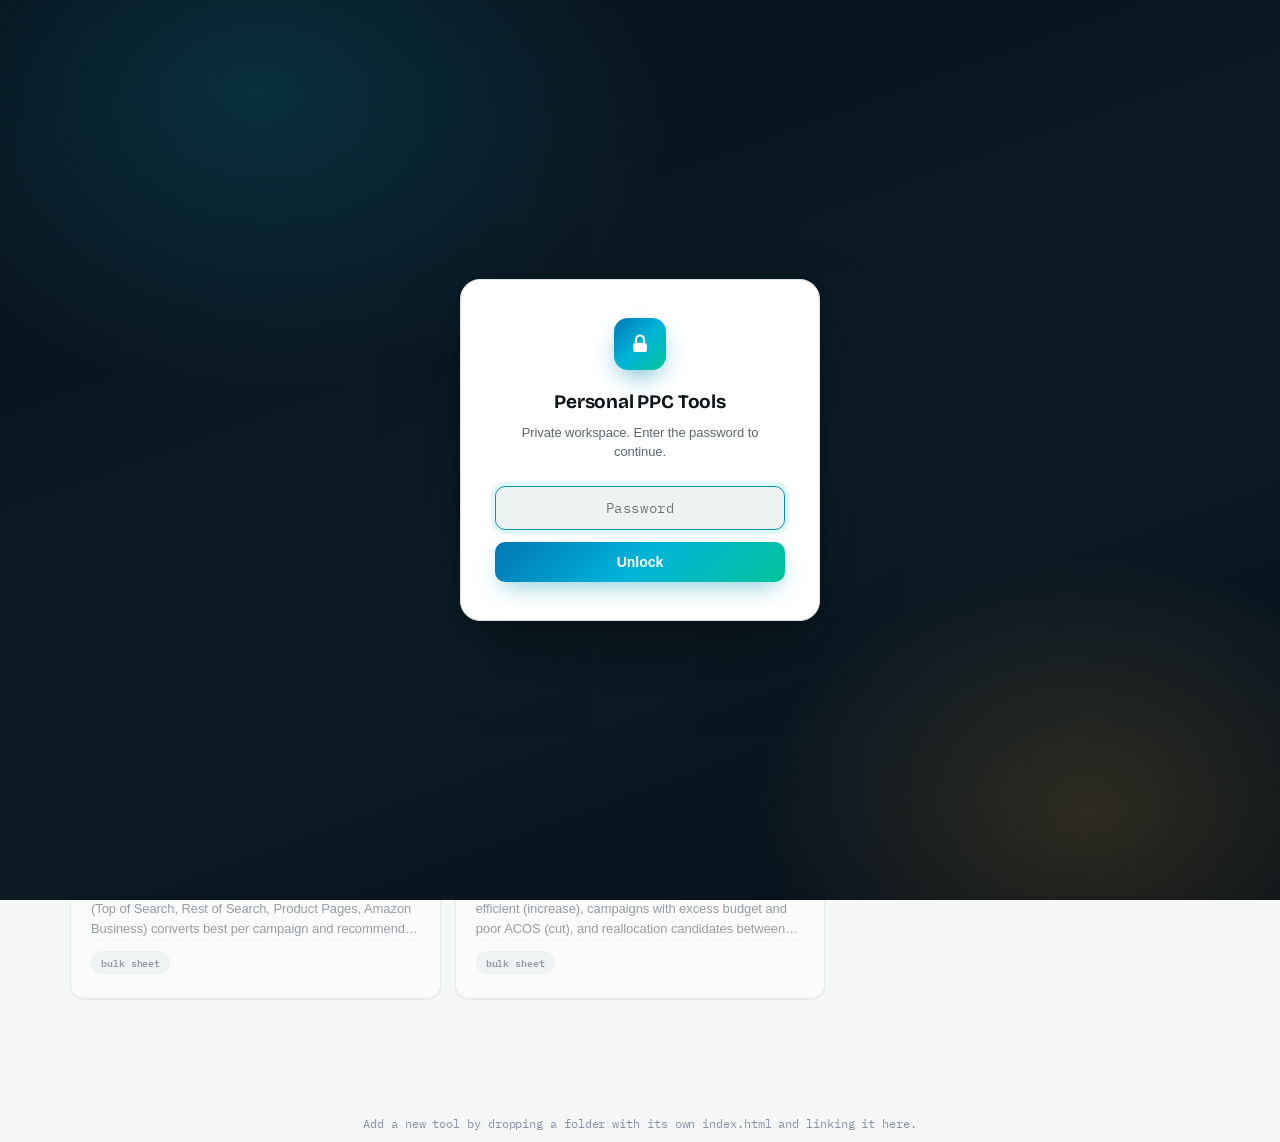
<file: index.html>
<!DOCTYPE html>
<html lang="en">
<head>
<meta charset="UTF-8">
<meta http-equiv="Cache-Control" content="no-cache, must-revalidate">
<meta name="viewport" content="width=device-width, initial-scale=1.0">
<title>PPC Tools</title>
<link rel="preconnect" href="https://fonts.googleapis.com">
<link rel="preconnect" href="https://fonts.gstatic.com" crossorigin>
<link rel="stylesheet" href="https://fonts.googleapis.com/css2?family=Bricolage+Grotesque:opsz,wght@12..96,400..800&family=Source+Serif+4:ital,opsz,wght@0,8..60,400..600;1,8..60,400..500&family=IBM+Plex+Mono:wght@400;500;600&display=swap">
<link rel="stylesheet" href="shared/theme.css?v=12">
<style>body{visibility:hidden}</style>
<script src="shared/theme-toggle.js?v=4" defer></script>
<script src="shared/gate.js?v=4" defer></script>
</head>
<body>

<header class="top">
  <div class="wrap">
    <div class="brand">
      <span class="brand-mark"></span>
      <h1>PPC Tools</h1>
    </div>
    <div class="right">
      <span class="ppc-badge"><svg width="10" height="10" viewBox="0 0 24 24" fill="none"><rect x="5" y="11" width="14" height="9" rx="2.5" fill="currentColor"/><path d="M8 11V7.5a4 4 0 0 1 8 0V11" stroke="currentColor" stroke-width="2.2" fill="none" stroke-linecap="round"/></svg>Private</span>
      <span id="ppcAuthSlot"></span>
    </div>
  </div>
</header>

<div class="wrap">
  <div class="hero">
    <span class="eyebrow"><span class="dot"></span>Personal toolkit</span>
    <h1>Your Amazon PPC <em>command center</em>.</h1>
    <p class="sub">Everything here runs client-side — files parse entirely in your browser, nothing is ever uploaded. Pick a tool, drop in a report, get real findings.</p>
  </div>

  <h3 class="group">Live</h3>
  <ul class="tool-list">
    <li>
      <a class="tool" href="ppc-multi-report-audit/">
        <div class="tool-head"><h2>Multi-Report PPC Audit</h2><span class="status live">Live</span></div>
        <p>Bulk sheet + search term report + business report → account overview, ad type / targeting / match type breakdowns, harvest &amp; wasted-spend findings, untargeted ASIN opportunities, and dynamic recommendations.</p>
        <div class="tags"><span class="tag">bulk sheet</span><span class="tag">search term report</span><span class="tag">business report</span></div>
      </a>
    </li>
    <li>
      <a class="tool" href="negation-tool/">
        <div class="tool-head"><h2>Negation Tool</h2><span class="status live">Live</span></div>
        <p>Bulk sheet + search term report → the back half of the harvest waterfall: terms already harvested elsewhere that still need negating in their discovery campaign, plus plain wasted-spend negatives. Checks existing negatives first so nothing gets recommended twice.</p>
        <div class="tags"><span class="tag">bulk sheet</span><span class="tag">search term report</span></div>
      </a>
    </li>
    <li>
      <a class="tool" href="harvest-tool/">
        <div class="tool-head"><h2>Harvest Tool</h2><span class="status live">Live</span></div>
        <p>Bulk sheet + search term report → two-way harvest: promote proven terms to their own Exact keyword, or isolate proven Broad/Phrase terms into a dedicated keyword at the same match type. Exports a ready-to-paste new-keyword CSV.</p>
        <div class="tags"><span class="tag">bulk sheet</span><span class="tag">search term report</span></div>
      </a>
    </li>
  </ul>

  <h3 class="group">Planned</h3>
  <ul class="tool-list">
    <li>
      <div class="tool planned">
        <div class="tool-head"><h2>SQP → Bulk</h2><span class="status planned">Planned</span></div>
        <p>Search Query Performance report → finds search queries with strong organic/market performance that have no matching keyword or target in the bulk file yet — real demand not captured by PPC at all.</p>
        <div class="tags"><span class="tag">SQP report</span><span class="tag">bulk sheet</span></div>
      </div>
    </li>
    <li>
      <div class="tool planned">
        <div class="tool-head"><h2>SQP + STR Cross-Check</h2><span class="status planned">Planned</span></div>
        <p>Search Query Performance report + search term report → compares your own PPC performance against total market demand for the same query, to separate "nobody converts on this" from "the market converts fine, my ad underperforms."</p>
        <div class="tags"><span class="tag">SQP report</span><span class="tag">search term report</span></div>
      </div>
    </li>
    <li>
      <div class="tool planned">
        <div class="tool-head"><h2>Bid Optimization</h2><span class="status planned">Planned</span></div>
        <p>Bulk sheet → recommends bid increases/decreases with selectable strategy filters (ACOS-based, CVR-based, RPC-based, margin-based) rather than one fixed formula.</p>
        <div class="tags"><span class="tag">bulk sheet</span></div>
      </div>
    </li>
    <li>
      <div class="tool planned">
        <div class="tool-head"><h2>Placement Optimization</h2><span class="status planned">Planned</span></div>
        <p>Bulk sheet (placement rows) → finds which placement (Top of Search, Rest of Search, Product Pages, Amazon Business) converts best per campaign and recommends a specific % bid adjustment based on the ACOS/CVR gap.</p>
        <div class="tags"><span class="tag">bulk sheet</span></div>
      </div>
    </li>
    <li>
      <div class="tool planned">
        <div class="tool-head"><h2>Budget Optimization</h2><span class="status planned">Planned</span></div>
        <p>Bulk sheet → flags campaigns capping out early that are efficient (increase), campaigns with excess budget and poor ACOS (cut), and reallocation candidates between the two — the gap Amazon's native budget rules don't fill (increase-only).</p>
        <div class="tags"><span class="tag">bulk sheet</span></div>
      </div>
    </li>
  </ul>
</div>
<footer>Add a new tool by dropping a folder with its own index.html and linking it here.</footer>
</body>
</html>
</file>
<file: shared/theme.css>
/* =====================================================================
   THEME — shared visual system. Accent is an ocean gradient (deep blue
   -> cyan -> sea green) per Erika's request; type system (Bricolage
   Grotesque / IBM Plex Mono / Source Serif 4) still sourced from
   erikajoygangan-amzppc.com. Swap :root / [data-theme=dark] tokens to
   rebrand; components below reference tokens only.
===================================================================== */

:root{
  --bg:#f5f7f7;
  --bg-grad: radial-gradient(ellipse 900px 500px at 15% -5%, var(--accent-soft) 0%, transparent 60%),
             radial-gradient(700px 420px at 100% 0%, var(--accent-2-soft) 0%, transparent 55%);
  --surface:#ffffff;
  --surface-2:#eef2f2;
  --border:#dbe3e3;
  --border-soft:#e8ecec;
  --text:#10151a;
  --text-muted:#5b6670;
  --text-faint:#8892a6;

  --accent:#0891b2;
  --accent-strong:#075985;
  --accent-soft:#e0f7fa;
  --accent-ink:#032c34;
  --accent-grad: linear-gradient(135deg, #0077b6 0%, #00b4d8 50%, #02c39a 100%);

  --accent-2:#d9962f;
  --accent-2-soft:#f8e4bd;

  --good:#1c8f5e;
  --good-soft:#e5f5ec;
  --bad:#b8402f;
  --bad-soft:#fbe9e6;
  --warn:#a8721a;
  --warn-soft:#faf1de;

  --chart-1:#0891b2; --chart-2:#02c39a; --chart-3:#d9962f; --chart-4:#b8402f; --chart-5:#8a6fb0;

  --font-body:-apple-system,BlinkMacSystemFont,"Segoe UI",Roboto,Helvetica,Arial,sans-serif;
  --font-display:"Bricolage Grotesque",-apple-system,BlinkMacSystemFont,"Segoe UI",sans-serif;
  --font-mono:"IBM Plex Mono",ui-monospace,SFMono-Regular,Menlo,Consolas,monospace;
  --font-serif:"Source Serif 4",Georgia,"Times New Roman",serif;

  --radius-sm:8px;
  --radius:12px;
  --radius-lg:14px;
  --shadow-sm:0 1px 2px rgba(16,21,26,.05), 0 1px 1px rgba(16,21,26,.04);
  --shadow:0 10px 24px -10px rgba(8,145,178,.18), 0 4px 10px -4px rgba(16,21,26,.06);
  --shadow-lg:0 28px 60px -20px rgba(8,145,178,.3), 0 8px 24px -8px rgba(16,21,26,.16);
  --ease:cubic-bezier(.2,.8,.2,1);
}

:root[data-theme="dark"]{
  --bg:#0a0c10;
  --bg-grad: radial-gradient(600px 340px at 12% -10%, rgba(34,211,238,.05) 0%, transparent 70%),
             radial-gradient(500px 300px at 100% 0%, rgba(217,150,47,.035) 0%, transparent 70%);
  --surface:#12161c;
  --surface-2:#181d25;
  --border:#262c35;
  --border-soft:#1c212a;
  --text:#eceef1;
  --text-muted:#8d95a1;
  --text-faint:#5b6270;

  --accent:#22d3ee;
  --accent-strong:#7dd3fc;
  --accent-soft:#122732;
  --accent-ink:#ecfeff;
  --accent-grad: linear-gradient(135deg, #38bdf8 0%, #22d3ee 50%, #34d399 100%);

  --accent-2:#d9a441;
  --accent-2-soft:#332711;

  --good:#4cb87a;
  --good-soft:#103322;
  --bad:#e2685f;
  --bad-soft:#351815;
  --warn:#d9a441;
  --warn-soft:#332711;

  --shadow-sm:0 1px 2px rgba(0,0,0,.4);
  --shadow:0 10px 24px -10px rgba(34,211,238,.14), 0 4px 12px -4px rgba(0,0,0,.5);
  --shadow-lg:0 28px 60px -20px rgba(34,211,238,.2), 0 8px 24px -8px rgba(0,0,0,.6);
}

*{box-sizing:border-box;}
html{-webkit-font-smoothing:antialiased; text-rendering:optimizeLegibility; scroll-behavior:smooth;}
body{
  margin:0; color:var(--text);
  background-color:var(--bg); background-image:var(--bg-grad); background-attachment:fixed;
  font-family:var(--font-body);
  line-height:1.5; letter-spacing:-.005em;
  transition:background-color .25s var(--ease), color .25s var(--ease);
}
::selection{ background:var(--accent-soft); color:var(--accent-strong); }

/* ---------------- motion primitives ---------------- */
@keyframes ppcRise{ from{ opacity:0; transform:translateY(10px); } to{ opacity:1; transform:translateY(0); } }
@keyframes ppcPop{ from{ opacity:0; transform:scale(.94); } to{ opacity:1; transform:scale(1); } }
@keyframes ppcSpin{ to{ transform:rotate(360deg); } }
.ppc-rise{ animation:ppcRise .5s var(--ease) backwards; }
.ppc-pop{ animation:ppcPop .35s var(--ease) backwards; }
.spinner{
  display:inline-block; width:14px; height:14px; border-radius:50%;
  border:2px solid rgba(255,255,255,.4); border-top-color:#fff;
  animation:ppcSpin .7s linear infinite; vertical-align:-2px; margin-right:8px;
}
@media (prefers-reduced-motion: reduce){
  *, *::before, *::after{ animation-duration:.001ms !important; animation-iteration-count:1 !important; transition-duration:.001ms !important; }
}

.wrap{max-width:1180px; margin:0 auto; padding:24px 20px 80px;}

/* ---------------- header ---------------- */
header.top{
  background:var(--surface);
  background:color-mix(in srgb, var(--surface) 72%, transparent);
  backdrop-filter:blur(8px); -webkit-backdrop-filter:blur(8px);
  border-bottom:1px solid var(--border-soft); padding:16px 20px; position:sticky; top:0; z-index:40;
}
header.top .wrap{padding:0; display:flex; align-items:center; justify-content:space-between; flex-wrap:wrap; gap:10px;}
header.top .brand{display:flex; align-items:center; gap:14px;}
.back-link{
  display:inline-flex; align-items:center; gap:6px; text-decoration:none; flex:0 0 auto;
  color:var(--accent-strong); font-size:12.5px; font-weight:800; font-family:var(--font-mono);
  padding:7px 14px 7px 10px; border-radius:999px; border:1.5px solid var(--accent);
  background:var(--accent-soft);
  box-shadow:0 2px 8px -2px color-mix(in srgb, var(--accent) 35%, transparent);
  transition:color .15s var(--ease), border-color .15s var(--ease), background .15s var(--ease), transform .15s var(--ease), box-shadow .15s var(--ease);
}
.back-link svg{ width:13px !important; height:13px !important; display:block; transition:transform .2s var(--ease); }
.back-link:hover{ color:#fff; border-color:var(--accent-strong); background:var(--accent-grad); transform:translateY(-1px); box-shadow:0 6px 16px -2px color-mix(in srgb, var(--accent) 55%, transparent); }
.back-link:hover svg{ transform:translateX(-3px); }
.back-link:active{ transform:scale(.96); }
header.top .brand-mark{
  width:28px; height:28px; border-radius:8px; background:var(--accent-grad);
  box-shadow:0 4px 12px -2px rgba(8,145,178,.45); flex:0 0 auto;
}
header.top a.home-link{ text-decoration:none; color:inherit; display:flex; align-items:center; gap:10px; }
header.top h1{font-family:var(--font-display); font-size:16.5px; margin:0; font-weight:700; letter-spacing:-.015em;}
header.top .right{display:flex; align-items:center; gap:8px;}

/* private-workspace badge */
.ppc-badge{
  display:inline-flex; align-items:center; gap:5px; height:30px; padding:0 11px;
  background:linear-gradient(135deg, var(--accent-soft), var(--accent-2-soft));
  border:1px solid color-mix(in srgb, var(--accent) 30%, var(--border));
  border-radius:999px; color:var(--accent-strong); font-size:10px; font-weight:700;
  font-family:var(--font-mono); letter-spacing:.03em; text-transform:uppercase; white-space:nowrap;
}
.ppc-badge svg{ width:10px !important; height:10px !important; flex:0 0 auto; display:block; }

/* ---------------- headings / sections ---------------- */
h2.section-title{
  font-family:var(--font-display); font-size:20px; margin:44px 0 4px; font-weight:700; letter-spacing:-.015em;
  display:flex; align-items:center; gap:10px; color:var(--text);
}
p.section-sub{color:var(--text-muted); font-size:13.5px; margin:0 0 16px;}

/* ---------------- cards ---------------- */
.card{
  background:var(--surface); border:1px solid var(--border); border-radius:var(--radius-lg);
  box-shadow:var(--shadow-sm); padding:22px;
  transition:box-shadow .25s var(--ease), transform .25s var(--ease), border-color .25s var(--ease), background .25s var(--ease);
  animation:ppcRise .45s var(--ease) backwards;
}
.card + .card{margin-top:16px;}

/* ---------------- section jump nav ---------------- */
.section-nav{
  position:sticky; top:60px; z-index:39;
  display:flex; gap:6px; overflow-x:auto; padding:10px 2px 12px;
  margin:0 0 16px; background:var(--bg); background:color-mix(in srgb, var(--bg) 88%, transparent);
  backdrop-filter:blur(6px); -webkit-backdrop-filter:blur(6px);
  border-bottom:1px solid var(--border-soft);
  scrollbar-width:thin;
}
.section-nav a{
  flex:0 0 auto; display:inline-flex; align-items:center; text-decoration:none;
  font-family:var(--font-mono); font-size:11.5px; font-weight:700; letter-spacing:.02em;
  color:var(--text-muted); background:var(--surface); border:1px solid var(--border);
  padding:7px 14px; border-radius:999px; white-space:nowrap;
  transition:color .15s var(--ease), border-color .15s var(--ease), background .15s var(--ease), transform .15s var(--ease), box-shadow .15s var(--ease);
}
.section-nav a:hover{ color:var(--accent-strong); border-color:var(--accent); background:var(--accent-soft); transform:translateY(-1px); }
.section-nav a.active{
  color:#fff; background:var(--accent-grad); border-color:transparent;
  box-shadow:0 4px 12px -2px color-mix(in srgb, var(--accent) 50%, transparent);
}

/* ---------------- upload panel ---------------- */
.upload-grid{display:grid; grid-template-columns:repeat(auto-fill,minmax(260px,1fr)); gap:14px; margin-top:16px; align-items:stretch;}
.drop{
  border:1.5px dashed var(--border); border-radius:var(--radius); padding:18px;
  background:var(--surface-2); cursor:pointer; transition:border-color .18s var(--ease), background .18s var(--ease), transform .12s var(--ease);
  text-align:left; display:flex; flex-direction:column; min-height:120px; min-width:0;
}
.drop:hover{border-color:var(--accent); background:var(--accent-soft); transform:translateY(-1px);}
.drop.drag{border-color:var(--accent); background:var(--accent-soft); transform:scale(1.01); box-shadow:0 0 0 4px var(--accent-soft);}
.drop h3{margin:0 0 4px; font-size:14.5px; font-weight:600;}
.drop p{
  margin:0; font-size:12.5px; color:var(--text-muted); line-height:1.5;
  display:-webkit-box; -webkit-box-orient:vertical; -webkit-line-clamp:2; overflow:hidden;
}
.drop .file-state{
  margin-top:auto; padding-top:8px; font-size:12px; font-weight:600; font-family:var(--font-mono);
  white-space:nowrap; overflow:hidden; text-overflow:ellipsis; max-width:100%; min-width:0; width:100%;
}
.drop input[type=file]{display:none;}
.required-badge{display:inline-block; font-size:10px; padding:2px 8px; border-radius:999px; background:var(--accent-soft); color:var(--accent-strong); margin-left:6px; font-weight:700; font-family:var(--font-mono); letter-spacing:.02em;}
.optional-badge{display:inline-block; font-size:10px; padding:2px 8px; border-radius:999px; background:var(--surface-2); border:1px solid var(--border-soft); color:var(--text-muted); margin-left:6px; font-weight:700; font-family:var(--font-mono);}

/* ---------------- form fields ---------------- */
.field-row{display:flex; gap:14px; margin-top:14px; flex-wrap:wrap;}
.field{flex:1; min-width:180px;}
.field label{display:block; font-size:12px; color:var(--text-muted); margin-bottom:4px; font-weight:600; font-family:var(--font-mono); letter-spacing:.02em;}
.field input{
  width:100%; padding:10px 12px; border:1px solid var(--border); border-radius:var(--radius-sm); font-size:14px;
  background:var(--surface); color:var(--text); transition:border-color .15s, box-shadow .15s;
}
.field input:focus{ outline:none; border-color:var(--accent); box-shadow:0 0 0 3px var(--accent-soft); }

/* ---------------- buttons ---------------- */
button.primary{
  background:var(--accent-grad); color:#fff; border:none; border-radius:var(--radius-sm);
  padding:13px 24px; font-size:15px; font-weight:700; cursor:pointer; margin-top:18px;
  box-shadow:0 10px 24px -8px rgba(8,145,178,.45); transition:filter .15s var(--ease), transform .1s var(--ease), box-shadow .2s var(--ease);
}
button.primary:disabled{opacity:.4; cursor:not-allowed; box-shadow:none;}
button.primary:hover:not(:disabled){filter:brightness(1.08); box-shadow:0 14px 32px -8px rgba(8,145,178,.55); transform:translateY(-1px);}
button.primary:active:not(:disabled){transform:scale(.98);}
button.secondary{
  background:var(--surface); color:var(--accent-strong); border:1.5px solid var(--accent); border-radius:var(--radius-sm);
  padding:8px 15px; font-size:12.5px; font-weight:700; cursor:pointer; transition:background .15s, transform .1s;
  font-family:var(--font-mono); letter-spacing:.01em;
}
button.secondary:hover{ background:var(--accent-soft); }
button.secondary:active{ transform:scale(.98); }

.status-line{font-size:12.5px; color:var(--text-muted); margin-top:10px; white-space:pre-line; font-family:var(--font-mono);}
.status-line.err{color:var(--bad); font-weight:600;}

/* ---------------- KPI tiles ---------------- */
.kpi-grid{display:grid; grid-template-columns:repeat(auto-fill,minmax(150px,1fr)); gap:12px;}
.kpi{
  background:var(--surface-2); border:1px solid var(--border-soft); border-radius:var(--radius);
  padding:15px; text-align:center; transition:transform .18s var(--ease), box-shadow .18s var(--ease), border-color .18s var(--ease);
  animation:ppcPop .4s var(--ease) backwards;
}
.kpi:hover{ transform:translateY(-2px); box-shadow:var(--shadow); border-color:var(--accent); }
.kpi-grid .kpi:nth-child(1){animation-delay:.02s} .kpi-grid .kpi:nth-child(2){animation-delay:.06s}
.kpi-grid .kpi:nth-child(3){animation-delay:.10s} .kpi-grid .kpi:nth-child(4){animation-delay:.14s}
.kpi-grid .kpi:nth-child(5){animation-delay:.18s} .kpi-grid .kpi:nth-child(6){animation-delay:.22s}
.kpi-grid .kpi:nth-child(7){animation-delay:.26s} .kpi-grid .kpi:nth-child(8){animation-delay:.30s}
.kpi-grid .kpi:nth-child(9){animation-delay:.34s} .kpi-grid .kpi:nth-child(10){animation-delay:.38s}
.kpi-grid .kpi:nth-child(11){animation-delay:.42s} .kpi-grid .kpi:nth-child(12){animation-delay:.46s}
.kpi-grid .kpi:nth-child(n+13){animation-delay:.5s}
.kpi .label{font-size:10.5px; color:var(--text-muted); text-transform:uppercase; letter-spacing:.06em; font-weight:600; font-family:var(--font-mono);}
.kpi .value{font-family:var(--font-mono); font-size:22px; font-weight:600; margin-top:6px; letter-spacing:-.01em; font-variant-numeric:tabular-nums;}
.kpi .sub{font-size:10.5px; color:var(--text-faint); margin-top:3px; font-family:var(--font-mono);}

/* ---------------- tables ---------------- */
table{width:100%; border-collapse:collapse; font-size:13.5px; margin-top:4px;}
th,td{padding:9px 11px; text-align:right; border-bottom:1px solid var(--border-soft); white-space:nowrap;}
th:first-child, td:first-child{text-align:left; white-space:normal;}
thead th{color:var(--text-muted); font-weight:700; font-size:10.5px; text-transform:uppercase; letter-spacing:.05em; border-bottom:2px solid var(--border); font-family:var(--font-mono);}
td{font-variant-numeric:tabular-nums;}
tbody tr{transition:background .12s;}
tbody tr:hover{background:var(--surface-2);}
tfoot td{font-weight:700; border-top:2px solid var(--border); border-bottom:none;}
.table-scroll{overflow-x:auto;}

.two-col{display:grid; grid-template-columns:1fr 1fr; gap:20px;}
@media (max-width:760px){.two-col{grid-template-columns:1fr;}}
.chart-box{position:relative; height:230px;}

/* ---------------- callouts ---------------- */
.insight{
  background:var(--accent-soft); border-left:3px solid var(--accent); border-radius:8px;
  padding:11px 15px; font-size:13.5px; margin-top:12px; color:var(--text);
}
.insight.bad{background:var(--bad-soft); border-left-color:var(--bad);}
.insight.warn{background:var(--warn-soft); border-left-color:var(--warn);}
.insight ul{margin:4px 0 0; padding-left:18px;}
.insight li{margin-bottom:4px;}

.pill{display:inline-block; font-size:10px; padding:2px 9px; border-radius:999px; font-weight:700; letter-spacing:.02em; font-family:var(--font-mono);}
.pill.ok{background:var(--accent-soft); color:var(--accent-strong);}
.pill.bad{background:var(--bad-soft); color:var(--bad);}
.pill.warn{background:var(--warn-soft); color:var(--warn);}

.empty-state{color:var(--text-muted); font-size:13.5px; font-style:italic; padding:10px 0;}
.missing-data{border:1px dashed var(--border); border-radius:var(--radius-sm); padding:14px; color:var(--text-muted); font-size:13.5px;}

/* ---------------- recommendations list ---------------- */
.rec-list{list-style:none; margin:0; padding:0;}
.rec-list li{display:flex; gap:12px; padding:14px 0; border-bottom:1px solid var(--border-soft);}
.rec-list li:last-child{border-bottom:none;}
.rec-num{
  flex:0 0 26px; height:26px; border-radius:50%; background:var(--accent-grad); color:#fff;
  display:flex; align-items:center; justify-content:center; font-size:12px; font-weight:700; font-family:var(--font-mono);
  box-shadow:0 4px 10px -2px rgba(8,145,178,.4);
}
.rec-body b{display:block; font-size:14px; margin-bottom:2px; font-weight:700;}
.rec-body span{font-size:13px; color:var(--text-muted);}

.section-actions{display:flex; justify-content:space-between; align-items:center; gap:10px; flex-wrap:wrap;}

footer{text-align:center; color:var(--text-faint); font-size:11.5px; padding:36px 0 10px; font-family:var(--font-mono);}

#reportRoot{display:none;}

@media print{
  header.top, .upload-card, .section-nav, .no-print{display:none !important;}
  body{background:#fff;}
  .card{box-shadow:none; border:1px solid #ccc; break-inside:avoid;}
  h2.section-title{break-before:page;}
}

/* ---------------- landing page ---------------- */
.hero{padding:34px 0 10px;}
.hero .eyebrow{
  display:inline-flex; align-items:center; gap:7px; font-size:11px; font-weight:700; color:var(--accent-strong);
  background:var(--accent-soft); padding:6px 13px; border-radius:999px; letter-spacing:.08em; margin-bottom:18px;
  font-family:var(--font-mono); text-transform:uppercase;
  animation:ppcRise .5s var(--ease) backwards;
}
.hero .eyebrow .dot{width:6px; height:6px; border-radius:50%; background:var(--accent); box-shadow:0 0 0 3px var(--accent-soft); animation:ppcPulse 2s var(--ease) infinite;}
@keyframes ppcPulse{ 0%,100%{ box-shadow:0 0 0 3px var(--accent-soft); } 50%{ box-shadow:0 0 0 6px var(--accent-soft); } }
.hero h1{
  font-family:var(--font-display); font-size:40px; margin:0 0 12px; font-weight:800; letter-spacing:-.025em; line-height:1.1;
  animation:ppcRise .55s var(--ease) .06s backwards;
}
.hero h1 em{ font-family:var(--font-serif); font-style:italic; font-weight:500; color:var(--accent-strong); }
.hero p.sub{color:var(--text-muted); margin:0 0 8px; font-size:15.5px; max-width:600px; line-height:1.6; animation:ppcRise .55s var(--ease) .12s backwards;}
h3.group{
  font-size:11.5px; text-transform:uppercase; letter-spacing:.08em; color:var(--text-faint); margin:42px 0 14px; font-weight:700;
  font-family:var(--font-mono); display:flex; align-items:center; gap:10px;
  animation:ppcRise .5s var(--ease) backwards;
}
h3.group::after{ content:""; flex:1; height:1px; background:var(--border-soft); }

.tool-list{list-style:none; margin:0; padding:0; display:grid; grid-template-columns:repeat(auto-fill,minmax(320px,1fr)); gap:14px; align-items:stretch;}
.tool-list > li{ display:flex; }
.tool{
  display:flex; flex-direction:column; width:100%;
  background:var(--surface); border:1px solid var(--border); border-radius:var(--radius-lg);
  box-shadow:var(--shadow-sm); padding:20px; text-decoration:none; color:inherit;
  transition:border-color .2s var(--ease), transform .2s var(--ease), box-shadow .2s var(--ease);
  position:relative; overflow:hidden;
  animation:ppcRise .5s var(--ease) backwards;
}
.tool::before{
  content:""; position:absolute; inset:0 0 auto 0; height:3px; background:var(--accent-grad);
  transform:scaleX(0); transform-origin:0 50%; transition:transform .3s var(--ease); z-index:2;
}
.tool::after{
  content:""; position:absolute; inset:0; pointer-events:none; z-index:1;
  background:linear-gradient(115deg, transparent 0%, transparent 40%, color-mix(in srgb, var(--accent) 14%, transparent) 50%, transparent 60%, transparent 100%);
  transform:translateX(-120%); transition:transform .6s var(--ease);
}
.tool:hover{border-color:var(--accent); transform:translateY(-3px); box-shadow:var(--shadow-lg);}
.tool:hover::before{transform:scaleX(1);}
.tool:hover::after{transform:translateX(120%);}
.tool.planned{cursor:default; opacity:.62;}
.tool.planned:hover{border-color:var(--border); transform:none; box-shadow:var(--shadow-sm);}
.tool.planned:hover::before{transform:scaleX(0);}
.tool.planned:hover::after{transform:translateX(-120%);}
.tool-head{display:flex; align-items:flex-start; justify-content:space-between; gap:10px; margin-bottom:6px;}
.tool h2{font-family:var(--font-display); font-size:16px; margin:0; color:var(--text); font-weight:700; letter-spacing:-.01em;}
.tool p{
  margin:0; font-size:13px; color:var(--text-muted); line-height:1.55;
  display:-webkit-box; -webkit-box-orient:vertical; -webkit-line-clamp:3; overflow:hidden;
}
.tool .tags{margin-top:10px; padding-top:10px; border-top:1px dashed var(--border-soft); margin-top:auto;}
.tag{
  display:inline-block; font-size:10px; padding:3px 9px; border-radius:999px;
  background:var(--surface-2); border:1px solid var(--border-soft); color:var(--text-muted); font-weight:600; margin-right:6px; margin-bottom:4px;
  font-family:var(--font-mono);
}
.status{flex:0 0 auto; font-size:9.5px; padding:3px 9px; border-radius:999px; font-weight:800; text-transform:uppercase; letter-spacing:.05em; font-family:var(--font-mono);}
.status.live{background:var(--accent-soft); color:var(--accent-strong);}
.status.planned{background:var(--surface-2); color:var(--text-faint); border:1px solid var(--border-soft);}

.tool-list > li:nth-child(1) .tool{animation-delay:.03s} .tool-list > li:nth-child(2) .tool{animation-delay:.08s}
.tool-list > li:nth-child(3) .tool{animation-delay:.13s} .tool-list > li:nth-child(4) .tool{animation-delay:.18s}
.tool-list > li:nth-child(5) .tool{animation-delay:.23s} .tool-list > li:nth-child(n+6) .tool{animation-delay:.28s}

/* ---------------- header controls (auth + theme) ---------------- */
.ppc-theme-btn{
  flex:0 0 auto; width:34px; height:34px; border-radius:999px; border:none; cursor:pointer; padding:0;
  display:flex; align-items:center; justify-content:center; position:relative;
  background:linear-gradient(135deg,#ffcf70,#e0a020);
  box-shadow:0 4px 14px -2px rgba(224,160,32,.55), inset 0 1px 1px rgba(255,255,255,.4);
  transition:transform .25s var(--ease), box-shadow .25s var(--ease);
}
:root[data-theme="dark"] .ppc-theme-btn{
  background:linear-gradient(135deg,#0ea5e9,#22d3ee);
  box-shadow:0 4px 16px -2px rgba(34,211,238,.55), inset 0 1px 1px rgba(255,255,255,.15);
}
.ppc-theme-btn svg{ width:16px !important; height:16px !important; display:block; color:#fff; filter:drop-shadow(0 1px 2px rgba(0,0,0,.2)); transition:transform .4s var(--ease); }
.ppc-theme-btn:hover{ transform:translateY(-2px) scale(1.06); box-shadow:0 8px 20px -2px rgba(224,160,32,.65); }
:root[data-theme="dark"] .ppc-theme-btn:hover{ box-shadow:0 8px 22px -2px rgba(34,211,238,.65); }
.ppc-theme-btn:active{ transform:scale(.92); }
.ppc-theme-btn.spin svg{ transform:rotate(180deg) scale(.6); opacity:0; }

.ppc-logout-btn{
  flex:0 0 auto; display:inline-flex; align-items:center; gap:6px; height:34px; padding:0 15px;
  font-family:var(--font-mono); font-size:12px; font-weight:700; letter-spacing:.02em;
  color:var(--bad); background:var(--surface); border:1.5px solid color-mix(in srgb, var(--bad) 35%, var(--border));
  border-radius:999px; cursor:pointer; transition:background .18s var(--ease), color .18s var(--ease), transform .12s var(--ease), box-shadow .18s var(--ease);
}
.ppc-logout-btn svg{ width:13px !important; height:13px !important; display:block; flex:0 0 auto; }
.ppc-logout-btn:hover{ background:var(--bad); color:#fff; box-shadow:0 6px 16px -4px rgba(184,64,47,.5); transform:translateY(-1px); }
.ppc-logout-btn:active{ transform:scale(.96); }

/* ---------------- password gate ---------------- */
#ppcGateOverlay{
  position:fixed; inset:0; z-index:9999; visibility:visible;
  display:flex; align-items:center; justify-content:center; padding:20px;
  background:
    radial-gradient(700px 500px at 20% 10%, color-mix(in srgb, var(--accent) 22%, transparent) 0%, transparent 60%),
    radial-gradient(600px 460px at 85% 90%, color-mix(in srgb, var(--accent-2) 18%, transparent) 0%, transparent 55%),
    linear-gradient(160deg, #061019 0%, #0c1c26 55%, #061019 100%);
}
#ppcGateOverlay .ppc-gate-card{
  background:var(--surface); color:var(--text); border:1px solid var(--border); border-radius:20px;
  padding:38px 34px; max-width:360px; width:100%; box-shadow:0 30px 70px -20px rgba(0,0,0,.5), 0 2px 8px rgba(0,0,0,.2);
  text-align:center; animation:ppcGateIn .4s var(--ease);
}
@keyframes ppcGateIn{ from{ opacity:0; transform:translateY(10px) scale(.97); } to{ opacity:1; transform:none; } }
#ppcGateOverlay .ppc-gate-icon{
  width:52px; height:52px; margin:0 auto 18px; border-radius:14px;
  background:var(--accent-grad); display:flex; align-items:center; justify-content:center;
  box-shadow:0 10px 24px -6px color-mix(in srgb, var(--accent) 60%, transparent);
  animation:ppcPulseGlow 2.4s ease-in-out infinite;
}
@keyframes ppcPulseGlow{
  0%,100%{ box-shadow:0 10px 24px -6px color-mix(in srgb, var(--accent) 60%, transparent); }
  50%{ box-shadow:0 10px 32px -4px color-mix(in srgb, var(--accent) 85%, transparent); }
}
#ppcGateOverlay .ppc-gate-icon svg{ width:24px !important; height:24px !important; display:block; color:#fff; }
#ppcGateOverlay h1{ font-family:var(--font-display); font-size:19px; margin:0 0 6px; letter-spacing:-.01em; font-weight:700; }
#ppcGateOverlay p{ font-size:13px; color:var(--text-muted); margin:0 0 24px; line-height:1.5; }
#ppcGateOverlay input{
  width:100%; padding:12px 14px; border:1.5px solid var(--border); border-radius:10px; font-size:14px;
  outline:none; transition:border-color .15s, box-shadow .15s; text-align:center; letter-spacing:.04em;
  background:var(--surface-2); color:var(--text); font-family:var(--font-mono);
}
#ppcGateOverlay input:focus{ border-color:var(--accent); box-shadow:0 0 0 4px var(--accent-soft); }
#ppcGateOverlay button{
  width:100%; margin-top:12px; padding:12px; border:none; border-radius:10px;
  background:var(--accent-grad); color:#fff; font-size:14px; font-weight:700;
  cursor:pointer; transition:filter .15s, transform .1s, box-shadow .2s;
  box-shadow:0 10px 24px -8px color-mix(in srgb, var(--accent) 55%, transparent);
}
#ppcGateOverlay button:hover{ filter:brightness(1.08); transform:translateY(-1px); }
#ppcGateOverlay button:active{ transform:scale(.98); }
#ppcGateOverlay .ppc-gate-error{
  margin-top:14px; font-size:12.5px; color:var(--bad); font-weight:600; font-family:var(--font-mono);
  animation:ppcGateShake .35s;
}
@keyframes ppcGateShake{ 0%,100%{transform:translateX(0);} 20%{transform:translateX(-6px);} 40%{transform:translateX(5px);} 60%{transform:translateX(-3px);} 80%{transform:translateX(2px);} }
</file>
